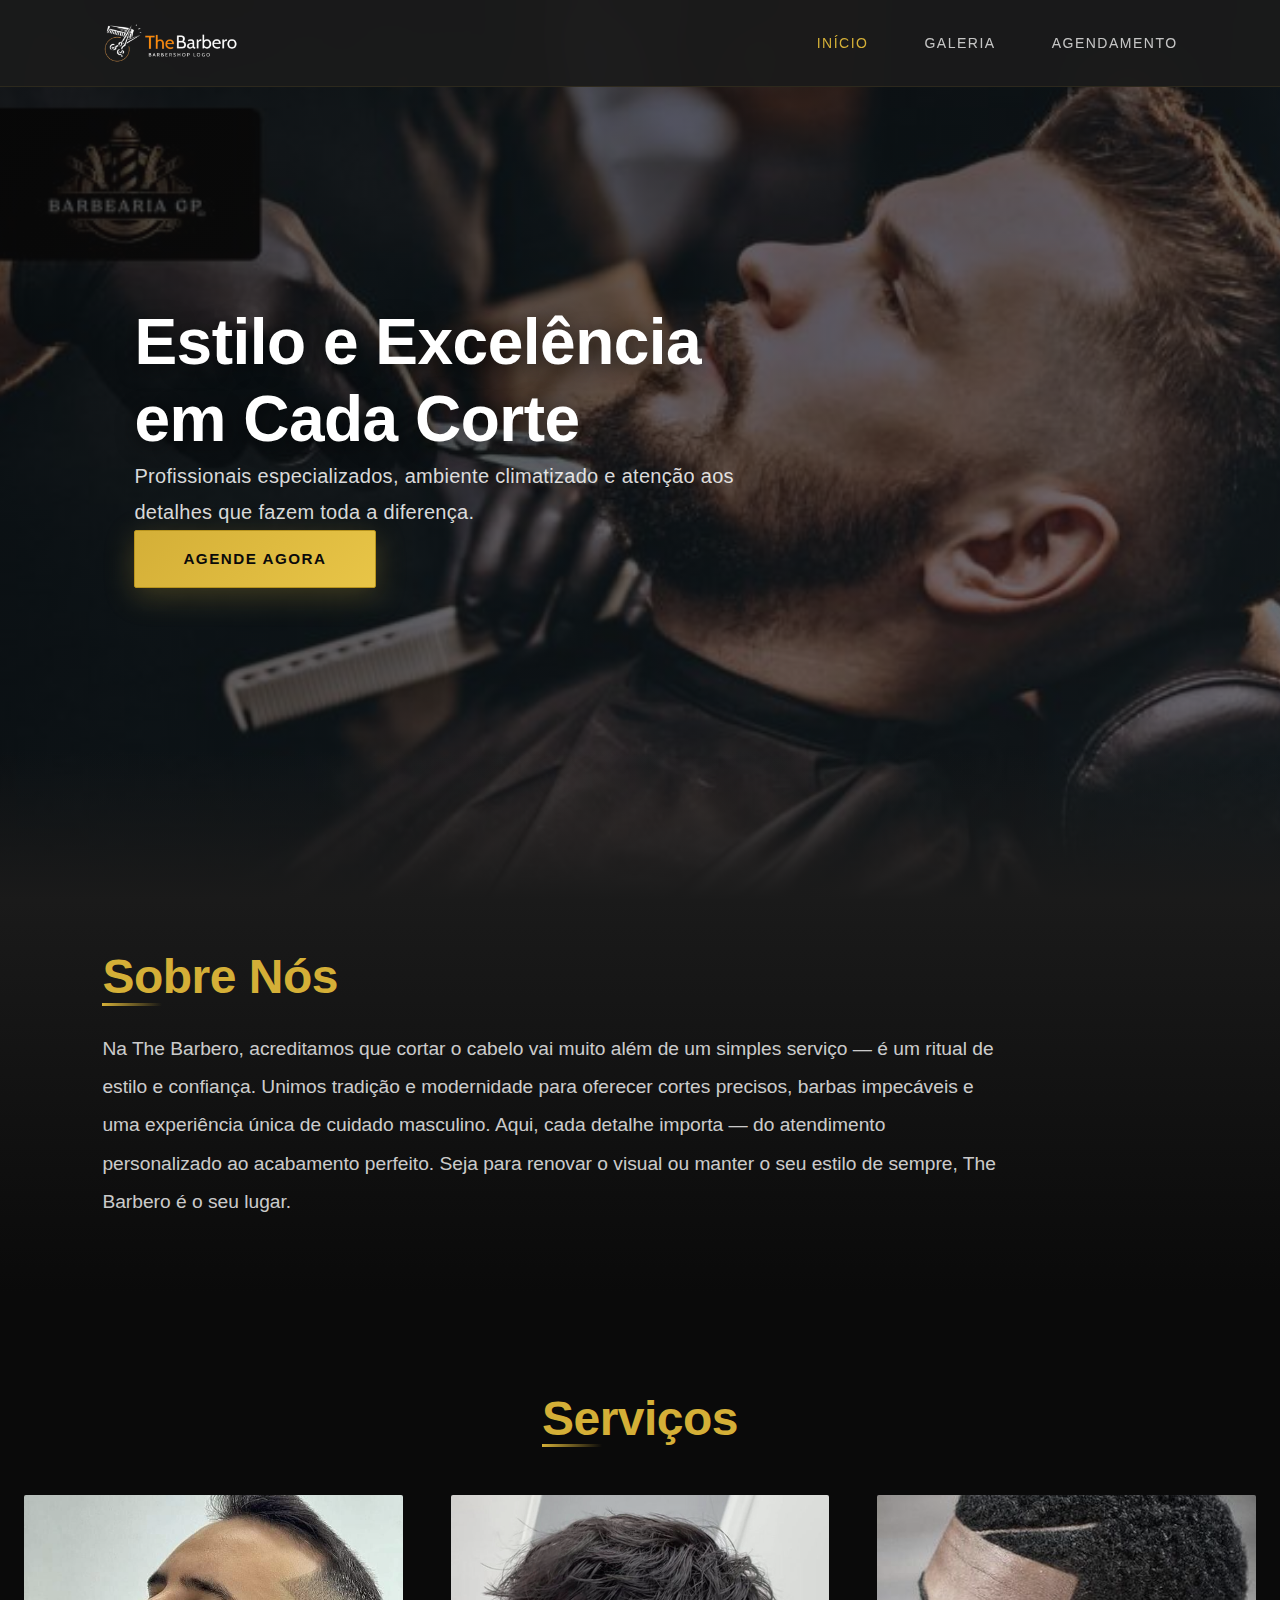
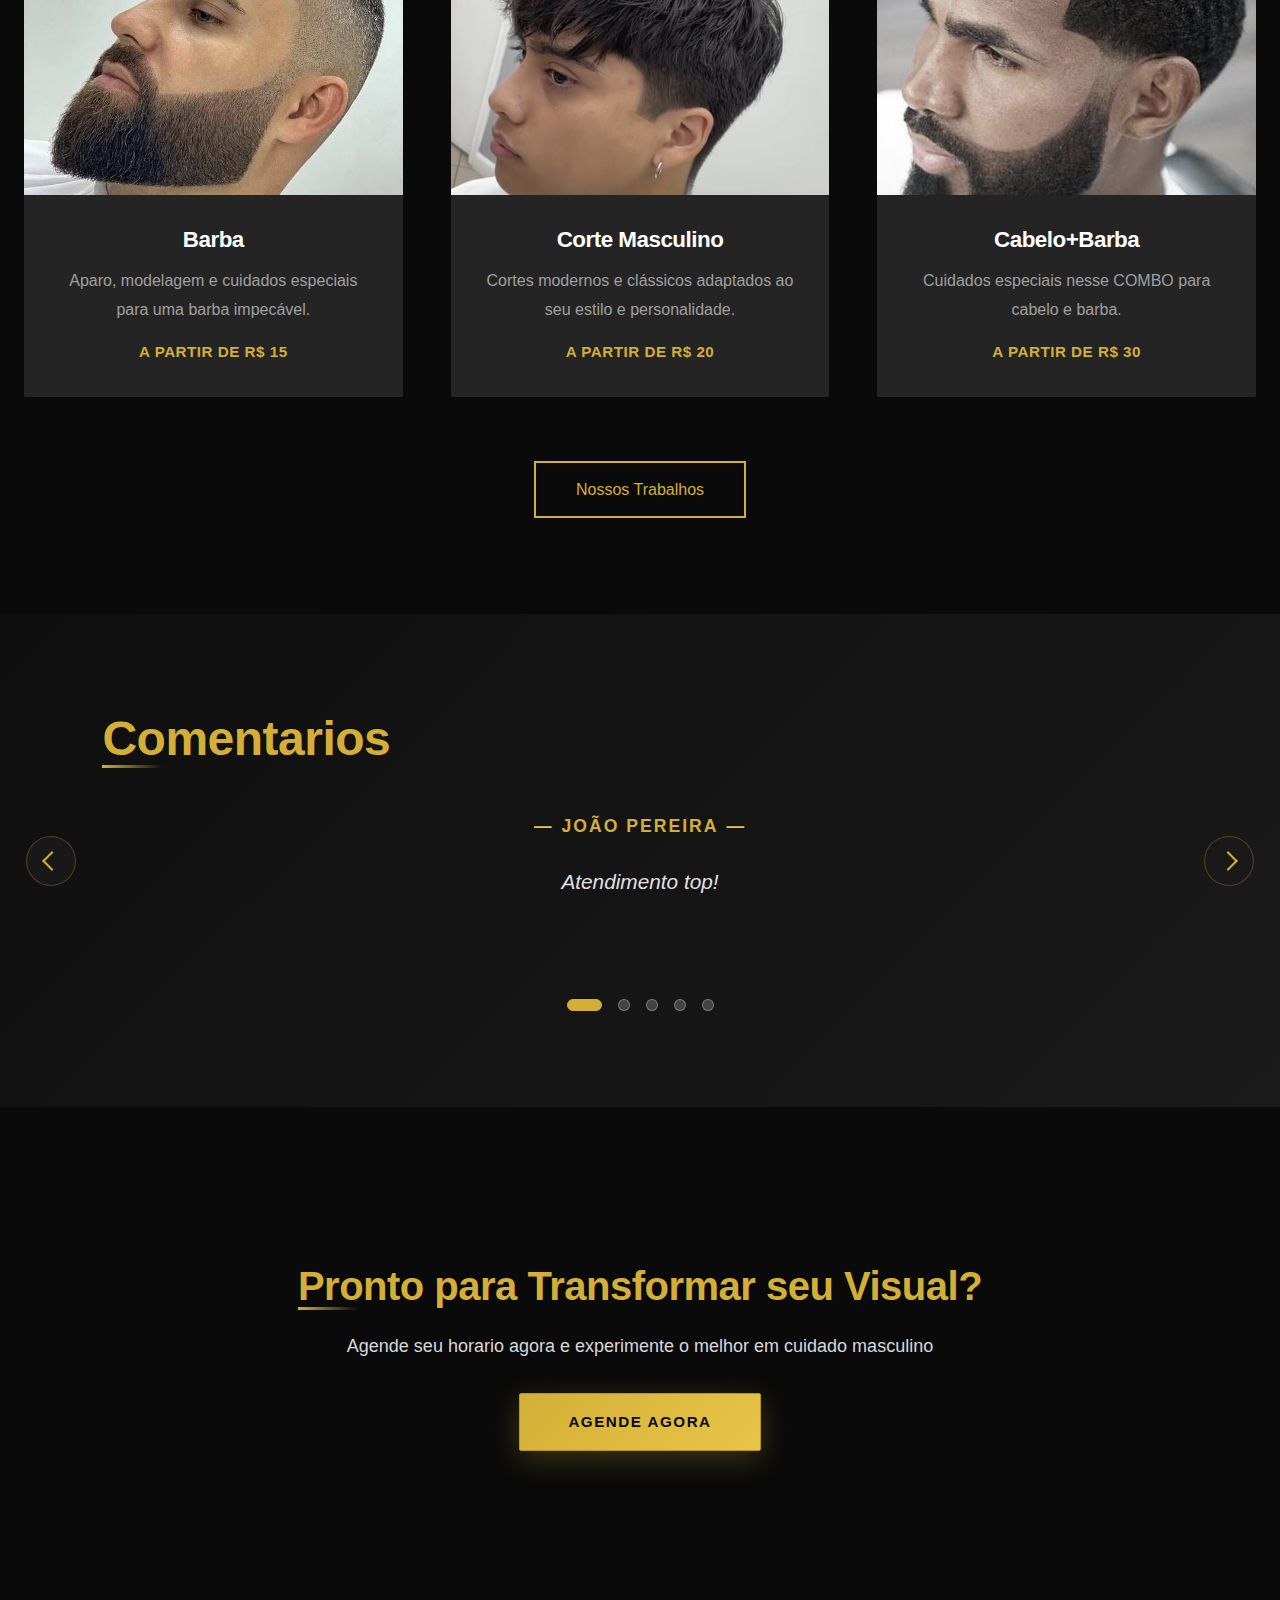
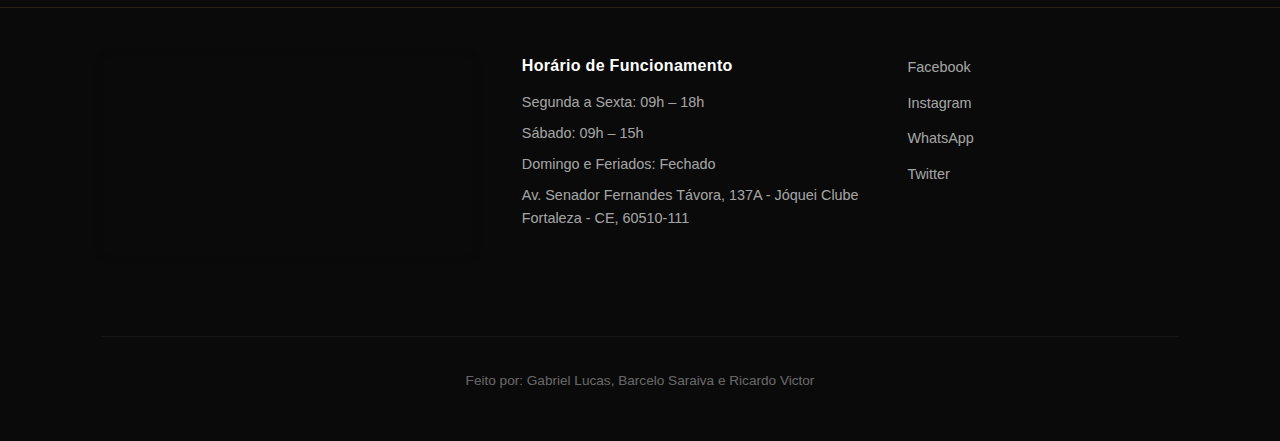
<file: index.html>
<!DOCTYPE html>
<html lang="pt-BR">
<head>
	<meta charset="utf-8">
	<meta http-equiv="X-UA-Compatible" content="IE=edge">
	<meta name="viewport" content="width=device-width, initial-scale=1">
	<title>TheBarbero</title>
	<link rel="stylesheet" href="src/css/style.css">
    <link rel="icon" href="src/img/barber.png">
</head>
	
<body>

<!-- Cabeçalho -->
	<header>
		<div class="logo">
            <a href="#">
                <img src="src/img/logo.png" alt="Logo do site">
            </a>
        </div>
        <nav class="navbar">
            <div class="dropdown">
                <button class="botao-dropdown">Início</button>
                    <div class="conteudo-dropdown">
                        <a href="#inicio">Início</a>
                        <a href="#sobre">Sobre Nós</a>
                        <a href="#servicos">Serviços</a>
                        <a href="#galeria-previa">Nossos Trabalhos</a>
                    </div>
            </div>
            <a href="src/pages/galeria.html">Galeria</a>
            <a href="src/pages/agendamento.html">Agendamento</a>
        </nav>
	</header>

<!-- Botão back to top -->
    <img src="src/img/botao.png" alt="botao btt" class="btt" />


<!-- Hero Section -->
	<section class=hero id="inicio">
		<div class="hero-content">
	        <h1>Estilo e Excelência<br>em Cada Corte</h1>
	        <p>Profissionais especializados, ambiente climatizado e atenção aos detalhes que fazem toda a diferença.</p>
	        <a href="src/pages/agendamento.html" class="botao">Agende Agora</a>
	    </div>
	</section>


<!-- Section-Sobre -->
	<section id="sobre">

        <h2>Sobre Nós</h2>

        <p>Na The Barbero, acreditamos que cortar o cabelo vai muito além de um simples serviço — é um ritual de estilo e confiança. Unimos tradição e modernidade para oferecer cortes precisos, barbas impecáveis e uma experiência única de cuidado masculino. Aqui, cada detalhe importa — do atendimento personalizado ao acabamento perfeito. Seja para renovar o visual ou manter o seu estilo de sempre, The Barbero é o seu lugar.</p>

    </section>

<!-- Section-Serviços -->
    <section id="servicos">
        <h2>Serviços</h2>
        
        <div class="grid-servicos">

            <div class="cartao-servico">
                <img src="src/img/barba.jpg" alt="Barba">
                <h3>Barba</h3>
                <p>Aparo, modelagem e cuidados especiais para uma barba impecável.</p>
                <span class="preco-servico">A partir de R$ 15</span>
            </div>

            <div class="cartao-servico">
                <img src="src/img/corte.jpg" alt="Corte Masculino">
                <h3>Corte Masculino</h3>
                <p>Cortes modernos e clássicos adaptados ao seu estilo e personalidade.</p>
                <span class="preco-servico">A partir de R$ 20</span>
            </div>

            <div class="cartao-servico">
                <img src="src/img/barbacabelo.jpg" alt="Cuidados com cabelo e barba">
                <h3>Cabelo+Barba</h3>
                <p>Cuidados especiais nesse COMBO para cabelo e barba.</p>
                <span class="preco-servico">A partir de R$ 30</span>
            </div>

        </div>

        <div class="botao-centralizado">
            <a href="src/pages/galeria.html" class="botao-secundario">Nossos Trabalhos</a>
        </div>

    </section>

<!-- Section-Depoimentos -->
    <section class="depoimentos">

        <h2>Comentarios</h2>

        <button class="seta esquerda" id="setaEsquerda"></button>
        <button class="seta direita" id="setaDireita"></button>

        <div class="comentario">
            <h3>João Pereira</h3>
            <p>Atendimento top!</p>
        </div>
        
        <div class="comentario">
            <h3>Lucas Andrade</h3>
            <p>Corte impecável, ambiente super agradável</p>
        </div>

        <div class="comentario">
            <h3>Rafael Souza</h3>
            <p>Serviço de qualidade e preço justo</p>
        </div>

        <div class="comentario">
            <h3>Bruno Martins</h3>
            <p>Barba e cabelo no capricho, do jeito que eu gosto</p>
        </div>

        <div class="comentario">
            <h3>Felipe Rocha</h3>
            <p>Excelente experiência, volto com certeza</p>
        </div>

        <div class="pontinhos" id="pontinhos"></div>
    </section>


<!-- Section-Chamado para Ação -->
	<section class="cta">
            <h2>Pronto para Transformar seu Visual?</h2>
            <p>Agende seu horario agora e experimente o melhor em cuidado masculino</p>
            <a href="src/pages/agendamento.html" class="botao">Agende Agora</a>
    </section>

<!-- Rodapé -->
    <footer>
        <iframe src="https://www.google.com/maps/embed?pb=!1m18!1m12!1m3!1d3981.2006030090906!2d-38.577043125881474!3d-3.76647764336523!2m3!1f0!2f0!3f0!3m2!1i1024!2i768!4f13.1!3m3!1m2!1s0x7c74c01797285bb%3A0xa8888be05f940563!2sCentro%20Universit%C3%A1rio%20Est%C3%A1cio%20-%20Campus%20Parangaba!5e0!3m2!1spt-BR!2sbr!4v1762189842375!5m2!1spt-BR!2sbr" alt="Localização Google Fotos"
        loading="lazy"></iframe>

		<div class="informacoes">
			<h3>Horário de Funcionamento</h3>
			<p>Segunda a Sexta: 09h – 18h</p>
			<p>Sábado: 09h – 15h</p>
			<p>Domingo e Feriados: Fechado</p>
            <p>Av. Senador Fernandes Távora, 137A - Jóquei Clube<br>Fortaleza - CE, 60510-111</p>
		 </div>

    	<div class="redes-sociais">
            <a href="https://www.facebook.com" target="_blank" rel="noopener">Facebook</a>
            <a href="https://www.instagram.com" target="_blank" rel="noopener">Instagram</a>
            <a href="https://www.whatsapp.com" target="_blank" rel="noopener">WhatsApp</a>
         	<a href="https://www.twitter.com" target="_blank" rel="noopener">Twitter</a>
        </div>

        <div class="assinatura">
        	<p>Feito por: Gabriel Lucas, Barcelo Saraiva e Ricardo Victor</p>
        </div>
    </footer>

    <script src="src/js/botao.js"></script>
    <script src="src/js/depoimento.js"></script>

</body>
</html>
</file>
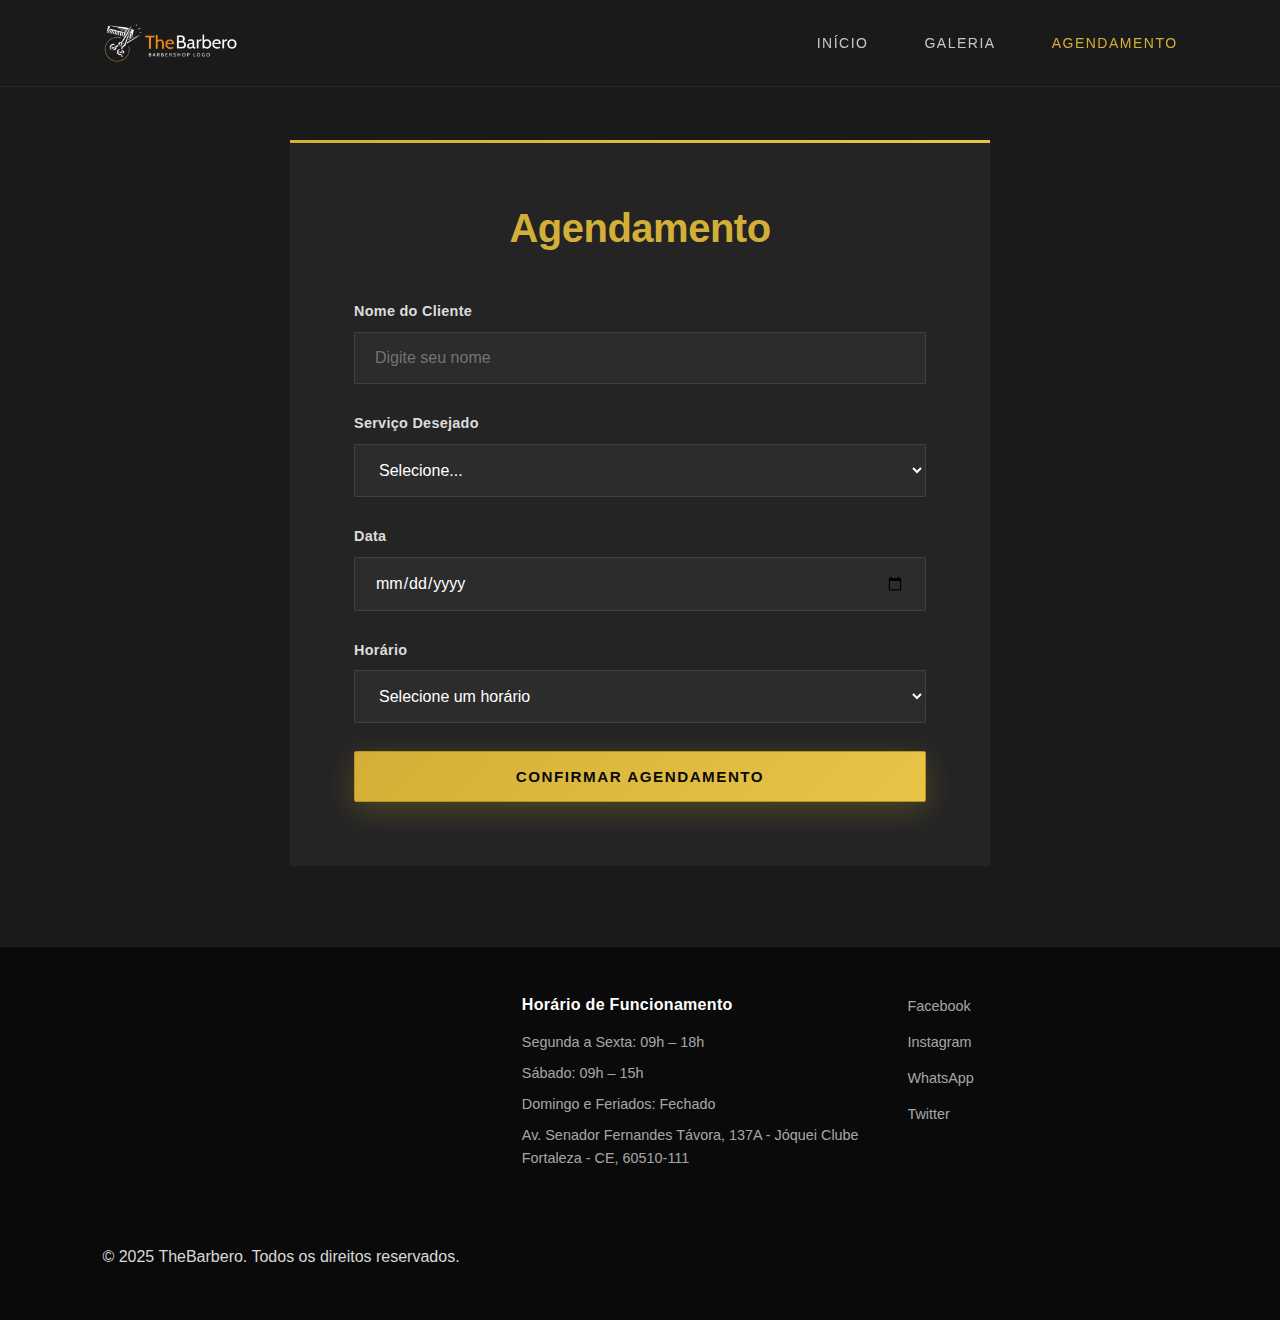
<file: src/pages/agendamento.html>
<!DOCTYPE html>
<html lang="pt-BR">
<head>
    <meta charset="utf-8">
    <meta http-equiv="X-UA-Compatible" content="IE=edge">
    <meta name="viewport" content="width=device-width, initial-scale=1">
    <title>TheBarbero</title>
    <link rel="stylesheet" href="../css/style.css">
    <link rel="icon" href="../img/barber.png">
</head>

<body>

<!-- Cabeçalho -->
    <header>
        <div class="logo">
            <a href="../../index.html">
                <img src="../img/logo.png" alt="Logo do site">
            </a>
        </div>
        <nav class="navbar">
            <a href="../../index.html">Início</a>
            <a href="../pages/galeria.html">Galeria</a>
            <a href="../pages/agendamento.html" class="ativo">Agendamento</a>
        </nav>
    </header>

    <div class="container">
        <h2>Agendamento</h2>

        <form id="formAgendamento">
            <label for="nome">Nome do Cliente</label>
            <input type="text" id="nome" name="nome" placeholder="Digite seu nome" required>

            <label for="servico">Serviço Desejado</label>
            <select id="servico" name="servico" required>
                <option value="">Selecione...</option>
                <option value="Corte de Cabelo">Corte de Cabelo</option>
                <option value="Barba">Barba</option>
                <option value="Corte + Barba">Corte + Barba</option>
                <option value="Sobrancelha">Sobrancelha</option>
            </select>

            <label for="data">Data</label>
            <input type="date" id="data" required>

            <label for="hora">Horário</label>
            <select id="hora" required>
                <option value="">Selecione um horário</option>
            </select>

            <div class="msg-erro" id="msgErro"></div>
            <div class="msg-sucesso" id="msgSucesso"></div>

            <button type="submit" class="botao">Confirmar Agendamento</button>
        </form>
    </div>

<!-- Rodapé -->
    <footer>
        <iframe src="https://www.google.com/maps/embed?pb=!1m18!1m12!1m3!1d3981.2006030090906!2d-38.577043125881474!3d-3.76647764336523!2m3!1f0!2f0!3f0!3m2!1i1024!2i768!4f13.1!3m3!1m2!1s0x7c74c01797285bb%3A0xa8888be05f940563!2sCentro%20Universit%C3%A1rio%20Est%C3%A1cio%20-%20Campus%20Parangaba!5e0!3m2!1spt-BR!2sbr!4v1762189842375!5m2!1spt-BR!2sbr" alt="Localização Google Fotos"
        loading="lazy"></iframe>

        <div class="informacoes">
            <h3>Horário de Funcionamento</h3>
            <p>Segunda a Sexta: 09h – 18h</p>
            <p>Sábado: 09h – 15h</p>
            <p>Domingo e Feriados: Fechado</p>
            <p>Av. Senador Fernandes Távora, 137A - Jóquei Clube<br>Fortaleza - CE, 60510-111</p>
         </div>

        <div class="redes-sociais">
            <a href="https://www.facebook.com" target="_blank" rel="noopener">Facebook</a>
            <a href="https://www.instagram.com" target="_blank" rel="noopener">Instagram</a>
            <a href="https://www.whatsapp.com" target="_blank" rel="noopener">WhatsApp</a>
            <a href="https://www.twitter.com" target="_blank" rel="noopener">Twitter</a>
        </div>

        <div>
            <p>&copy; 2025 TheBarbero. Todos os direitos reservados.</p>
        </div>
    </footer>

    <script src=../js/agendamento.js></script>
</body>
</html>
</file>
<file: src/css/style.css>
* {
    margin: 0;
    padding: 0;
    box-sizing: border-box;
}

html {
    scroll-behavior: smooth;
}

body {
    font-family: -apple-system, BlinkMacSystemFont, 'Segoe UI', Roboto, sans-serif;
    background: #1a1a1a;
    color: #fff;
    line-height: 1.6;
    overflow-x: hidden;
}

img {
    max-width: 100%;
    height: auto;
    display: block;
}

a {
    text-decoration: none;
    color: inherit;
}

button {
    cursor: pointer;
    border: none;
    background: none;
    font-family: inherit;
}

h1, h2, h3, h4, h5, h6 {
    font-weight: 700;
    line-height: 1.2;
    letter-spacing: -0.5px;
}

h1 { font-size: clamp(2.5rem, 5vw, 4rem); }
h2 { font-size: clamp(2rem, 4vw, 3rem); }
h3 { font-size: clamp(1.25rem, 2vw, 1.5rem); font-weight: 600; }

p {
    font-size: 1rem;
    line-height: 1.8;
    color: rgba(255, 255, 255, 0.85);
}

:root {
    --preto: #0a0a0a;
    --cinza-escuro: #1a1a1a;
    --cinza-medio: #242424;
    --dourado: #d4af37;
    --dourado-claro: #e8c547;
    --dourado-escuro: #b8941e;
    --branco: #fff;
    --cinza-texto: #a0a0a0;
    --transition: cubic-bezier(0.4, 0, 0.2, 1);
}

/* header fixo */
header {
    position: fixed;
    top: 0;
    left: 0;
    right: 0;
    background: rgba(26, 26, 26, 0.95);
    backdrop-filter: blur(20px);
    padding: 1.2rem 8%;
    display: flex;
    justify-content: space-between;
    align-items: center;
    z-index: 1000;
    border-bottom: 1px solid rgba(255, 255, 255, 0.03);
    transition: all 0.3s var(--transition);
}

header:hover {
    border-bottom-color: rgba(212, 175, 55, 0.1);
}

.logo img {
    height: 48px;
    transition: transform 0.4s;
}

footer {
    background: var(--preto);
    padding: 3rem 8%;
    border-top: 1px solid rgba(212, 175, 55, 0.15);
    display: grid;
    grid-template-columns: 1.1fr 1fr 0.8fr;
    gap: 3rem;
}

footer .informacoes h3 {
    color: var(--branco);
    font-size: 1rem;
    font-weight: 600;
    margin-bottom: 1rem;
    letter-spacing: 0.3px;
}

footer .informacoes p {
    color: rgba(255, 255, 255, 0.65);
    font-size: 0.9rem;
    margin-bottom: 0.5rem;
    line-height: 1.6;
    font-weight: 300;
}

footer .redes-sociais {
    display: flex;
    flex-direction: column;
    gap: 0.8rem;
}

footer .redes-sociais h3 {
    color: var(--branco);
    font-size: 1rem;
    font-weight: 600;
    margin-bottom: 1rem;
}

footer .redes-sociais a {
    color: rgba(255, 255, 255, 0.65);
    font-size: 0.9rem;
    transition: all 0.3s;
    width: fit-content;
}

footer .redes-sociais a:hover {
    color: var(--dourado);
    transform: translateX(5px);
}

footer .assinatura{
    grid-column: 1 / -1;
    text-align: center;
    padding-top: 2rem;
    margin-top: 2rem;
    border-top: 1px solid rgba(255, 255, 255, 0.05);
}

footer .assinatura p {
    color: rgba(255, 255, 255, 0.4);
    font-size: 0.85rem;
    margin: 0;
}

footer iframe {
  width: 100%;
  max-width: 600px;
  height: 200px;
  border: none;
  border-radius: 10px;
  box-shadow: 0 0 10px rgba(0,0,0,0.2);
}

.navbar {
    display: flex;
    gap: 3.5rem;
    align-items: center;
}

.navbar a {
    color: rgba(255, 255, 255, 0.75);
    font-size: 0.875rem;
    font-weight: 500;
    letter-spacing: 1.5px;
    text-transform: uppercase;
    transition: color 0.3s;
    position: relative;
}

.navbar a.ativo {
    color: var(--dourado);
}

.navbar a::after {
    content: '';
    position: absolute;
    bottom: -8px;
    left: 50%;
    transform: translateX(-50%) scaleX(0);
    width: 20px;
    height: 1px;
    background: var(--dourado);
    transition: transform 0.3s;
}

.navbar a:hover {
    color: var(--branco);
}

.navbar a:hover::after {
    transform: translateX(-50%) scaleX(1);
}

.dropdown {
    position: relative;
}

.botao-dropdown {
    color: var(--dourado);
    font-size: 0.875rem;
    font-weight: 500;
    letter-spacing: 1.5px;
    text-transform: uppercase;
    transition: color 0.3s;
}

.conteudo-dropdown {
  position: absolute;
  top: 70%;
  left: -100%;
  background: var(--cinza-medio);
  min-width: 180px;
  margin-top: 10px;
  display: none;
}

.dropdown:hover .conteudo-dropdown {
    display: block;
}

.conteudo-dropdown a {
  display: block;
  padding: 15px 20px;
  color: var(--cinza-texto);
  border-bottom: 1px solid #333;
  transition: .3s;
}

.conteudo-dropdown a:hover {
  background: var(--dourado-claro);
  color: var(--preto);
}

/* seção call to action */
.cta {
    height: 500px;
    display: flex;
    flex-direction: column;
    justify-content: center;
    align-items: center;
    background-color: var(--preto);
    text-align: center;
    padding: 60px 20px;
}

.cta h2 {
    font-size: 40px;
    margin-bottom: 20px;
}

.cta p {
    font-size: 18px;
    margin-bottom: 30px;
}

/* botão back to top */
.btt {
  position: fixed;
  bottom: 30px;
  right: 30px;
  width: 80px;
  height: 80px;
  cursor: pointer;
  z-index: 1000;
  opacity: 0;
  transform: translateY(20px);
  pointer-events: none;
  transition: opacity 0.4s, transform 0.4s;
}

.btt.show {
  opacity: 1;
  transform: translateY(0);
  pointer-events: auto;
}

.btt:hover {
  transform: scale(1.1);
}

/* hero section */
.hero {
    min-height: 100vh;
    background: linear-gradient(135deg, rgba(10, 10, 10, 0.7), rgba(26, 26, 26, 0.6)), url('../img/banner.jpg');
    background-size: cover;
    background-position: center;
    background-attachment: fixed;
    display: flex;
    align-items: center;
    padding: 0 8%;
    position: relative;
}

.hero::after {
    content: '';
    position: absolute;
    bottom: 0;
    left: 0;
    right: 0;
    height: 150px;
    background: linear-gradient(to top, var(--cinza-escuro), transparent);
    pointer-events: none;
}

.hero-content {
    max-width: 650px;
    margin-left: 2rem;
    animation: fadeInUp 1.2s var(--transition);
    position: relative;
    z-index: 2;
}

.hero-content h1 {
    font-size: 4rem;
    margin-bottom: 0;
    text-shadow: 0 4px 20px rgba(0, 0, 0, 0.6);
}

.hero-content p {
    font-size: 1.25rem;
    font-weight: 300;
    letter-spacing: 0.3px;
}

/* hero section reduzida */
.small-hero {
    min-height: 50vh;
    background: linear-gradient(135deg, rgba(10, 10, 10, 0.85), rgba(26, 26, 26, 0.75)), url('../img/banner.jpg');
    background-size: cover;
    background-position: center;
    background-attachment: fixed;
    display: flex;
    flex-direction: column;
    justify-content: center;
    align-items: center;
    text-align: center;
    padding: 8rem 2rem 4rem;
    position: relative;
    margin-top: 72px;
}

.small-hero::after {
    content: '';
    position: absolute;
    bottom: 0;
    left: 0;
    right: 0;
    height: 80px;
    background: linear-gradient(to top, var(--cinza-escuro), transparent);
}

.small-hero h1 {
    text-shadow: 0 4px 20px rgba(0, 0, 0, 0.6);
    animation: fadeInUp 0.8s ease;
}

.small-hero p {
    font-weight: 300;
    letter-spacing: 0.5px;
    animation: fadeInUp 1s ease;
}

/* botao dourado*/
.botao{
    display: inline-block;
    background: linear-gradient(135deg, var(--dourado), var(--dourado-claro));
    color: var(--preto);
    font-weight: 700;
    font-size: 0.95rem;
    letter-spacing: 1.5px;
    text-transform: uppercase;
    border-radius: 2px;
    border: 1px solid var(--dourado-escuro);
    box-shadow: 0 8px 30px rgba(212, 175, 55, 0.25);
    position: relative;
    overflow: hidden;
    padding: 1rem 3rem;
    transition: all 0.4s;
}

.botao::before{
    content: '';
    position: absolute;
    top: 0;
    left: -100%;
    width: 100%;
    height: 100%;
    background: linear-gradient(90deg, transparent, rgba(255,255,255,0.3), transparent);
    transition: left 0.6s;
}

.botao:hover::before{
    left: 100%;
}

.botao:hover{
    transform: translateY(-2px);
    box-shadow: 0 12px 40px rgba(212, 175, 55, 0.4);
}

.botao:active{
    transform: translateY(0);
}

/* botao secundario com bordas e interior de cor solida */
.botao-secundario {
    background: transparent;
    border: 2px solid var(--dourado);
    color: var(--dourado);
    padding: 0.875rem 2.5rem;
    transition: all 0.3s;
}

.botao-secundario:hover {
    background: var(--dourado);
    color: var(--preto);
}

/* botao centralizado */
.botao-centralizado {
    display: flex;
    justify-content: center;
    align-items: center;
    margin-top: 4rem;
    padding: 0 2rem;
    position: relative;
    width: 100%;
}

/* seção */
section {
    padding: 3rem 8%;
    max-width: 1500px;
    margin: 0 auto;
}

section h2 {
    color: var(--dourado);
    font-weight: 700;
    position: relative;
    display: inline-block;
}

section h2::after {
    content: '';
    position: absolute;
    bottom: 0;
    left: 0;
    width: 60px;
    height: 3px;
    background: linear-gradient(90deg, var(--dourado), transparent);
}

/* seção sobre */
#sobre {
    background: linear-gradient(180deg, var(--cinza-escuro), var(--preto));
}

#sobre p {
    font-size: 1.2rem;
    line-height: 2;
    color: rgba(255, 255, 255, 0.8);
    margin: 1.5rem 0;
    font-weight: 300;
    max-width: 900px;
}

/* seção serviços*/
#servicos {
    background: var(--preto);
    padding: 6rem 0;
    text-align: center;
}

.grid-servicos {
    display: grid;
    grid-template-columns: repeat(auto-fit, minmax(350px, 1fr));
    gap: 3rem;
    margin-top: 3rem;
    padding: 0 1.5rem;
}

.cartao-servico {
    background: var(--cinza-medio);
    overflow: hidden;
    transition: all 0.5s;
    position: relative;
    border-radius: 2px;
}

.cartao-servico::before {
    content: '';
    position: absolute;
    top: 0;
    left: 0;
    right: 0;
    height: 2px;
    background: linear-gradient(90deg, var(--dourado), transparent);
    transform: scaleX(0);
    transform-origin: left;
    transition: transform 0.5s;
}

.cartao-servico:hover::before {
    transform: scaleX(1);
}

.cartao-servico:hover {
    transform: translateY(-12px);
    background: #282828;
}

.cartao-servico img {
    width: 100%;
    height: 300px;
    object-fit: cover;
    transition: all 0.6s;
    filter: grayscale(20%);
}

.cartao-servico:hover img {
    filter: grayscale(0%);
    transform: scale(1.05);
}

.cartao-servico h3 {
    font-size: 1.4rem;
    padding: 2rem 2rem 0.8rem;
}

.cartao-servico p {
    font-size: 1rem;
    color: var(--cinza-texto);
    padding: 0 2rem 1rem;
    font-weight: 300;
}

.preco-servico {
    display: block;
    padding: 0 2rem 2rem;
    color: var(--dourado);
    font-weight: 600;
    font-size: 0.95rem;
    letter-spacing: 0.5px;
    text-transform: uppercase;
}

/* slideshow de depoimentos */
.depoimentos {
    padding: 6rem 8%;
    position: relative;
    overflow: hidden;
    background: linear-gradient(135deg, rgba(10, 10, 10, 0.7), rgba(26, 26, 26, 0.6));
}

.depoimentos::before {
    content: '';
    position: absolute;
    top: 2rem;
    left: 8%;
    font-size: 15rem;
    color: rgba(212, 175, 55, 0.05);
    font-family: Georgia, serif;
    line-height: 1;
    pointer-events: none;
}

.comentario {
    display: none;
    text-align: center;
    max-width: 800px;
    margin: 0 auto;
    padding: 3rem 2rem;
    animation: fadeSlide 0.6s;
    opacity: 0;
}

.comentario.ativo {
    display: block;
    opacity: 1;
}

.comentario h3 {
    color: var(--dourado);
    font-size: 1.1rem;
    font-weight: 600;
    letter-spacing: 2px;
    text-transform: uppercase;
    margin-bottom: 1.5rem;
    position: relative;
}

.comentario h3::before {
    content: '—';
    margin-right: 0.5rem;
    color: var(--dourado-claro);
}

.comentario h3::after {
    content: '—';
    margin-left: 0.5rem;
    color: var(--dourado-claro);
}

.comentario p {
    font-size: 1.3rem;
    line-height: 2;
    color: rgba(255, 255, 255, 0.9);
    font-weight: 300;
    font-style: italic;
}

.seta {
    position: absolute;
    top: 50%;
    transform: translateY(-50%);
    width: 50px;
    height: 50px;
    background: rgba(26, 26, 26, 0.8);
    border: 1px solid rgba(212, 175, 55, 0.3);
    border-radius: 50%;
    display: flex;
    align-items: center;
    justify-content: center;
    cursor: pointer;
    transition: all 0.3s;
    z-index: 10;
    backdrop-filter: blur(10px);
}

.seta:hover {
    background: var(--dourado);
    border-color: var(--dourado);
    transform: translateY(-50%) scale(1.1);
}

.seta:hover::before {
    border-color: var(--preto);
}

.seta.esquerda {
    left: 2%;
}

.seta.direita {
    right: 2%;
}

.seta::before {
    content: '';
    width: 12px;
    height: 12px;
    border-top: 2px solid var(--dourado);
    border-right: 2px solid var(--dourado);
    transition: border-color 0.3s;
}

.seta.esquerda::before {
    transform: rotate(-135deg);
    margin-left: 3px;
}

.seta.direita::before {
    transform: rotate(45deg);
    margin-right: 3px;
}

.pontinhos {
    display: flex;
    justify-content: center;
    gap: 1rem;
    margin-top: 3rem;
}

.ponto {
    width: 12px;
    height: 12px;
    border-radius: 50%;
    background: rgba(255, 255, 255, 0.2);
    border: 1px solid rgba(255, 255, 255, 0.3);
    cursor: pointer;
    transition: all 0.4s;
}

.ponto:hover {
    background: rgba(212, 175, 55, 0.5);
    transform: scale(1.2);
}

.ponto.ativo {
    background: var(--dourado);
    border-color: var(--dourado);
    width: 35px;
    border-radius: 6px;
}

@keyframes fadeSlide {
    from {
        opacity: 0;
        transform: translateY(20px);
    }
    to {
        opacity: 1;
        transform: translateY(0);
    }
}

/* página de galeria */
.filtros {
    text-align: center;
    padding: 3rem 2rem;
    background: var(--cinza-escuro);
}

/* botao filtro */
.botao-filtro {
    padding: 0.75rem 2rem;
    margin: 0.5rem;
    background: transparent;
    color: rgba(255, 255, 255, 0.7);
    border: 2px solid rgba(212, 175, 55, 0.3);
    border-radius: 2px;
    font-size: 0.9rem;
    font-weight: 600;
    letter-spacing: 1px;
    text-transform: uppercase;
    cursor: pointer;
    transition: all 0.3s;
}

.botao-filtro:hover {
    background: rgba(212, 175, 55, 0.1);
    border-color: var(--dourado);
    color: var(--dourado);
}

.botao-filtro.ativo {
    background: var(--dourado);
    color: var(--preto);
    border-color: var(--dourado);
}

/* galeria principal galeria.html */
.galeria {
    display: grid;
    grid-template-columns: repeat(auto-fit, minmax(300px, 1fr));
    gap: 1.5rem;
    padding: 3rem 8%;
    background: var(--preto);
}

.item {
    position: relative;
    overflow: hidden;
    aspect-ratio: 1;
    cursor: pointer;
    border-radius: 2px;
    transition: transform 0.3s;
}

.item.escondido {
    display: none;
}

.item img {
    width: 100%;
    height: 100%;
    object-fit: cover;
    transition: transform 0.5s;
}

.item:hover img {
    transform: scale(1.1);
    filter: brightness(1.1);
}


/* lightbox pra imagens */
.lightbox {
    display: none;
    position: fixed;
    top: 0;
    left: 0;
    width: 100%;
    height: 100%;
    background: rgba(0, 0, 0, 0.95);
    z-index: 9999;
}

.lightbox.aberto {
    display: block;
}

.lightbox .conteudo {
    position: absolute;
    top: 50%;
    left: 50%;
    transform: translate(-50%, -50%);
    text-align: center;
    max-width: 90%;
}

.lightbox img {
    max-width: 100%;
    max-height: 80vh;
    border-radius: 2px;
}

.lightbox h2 {
    color: #fff;
    margin-top: 1rem;
}

.lightbox #contador {
    color: #d4af37;
    margin-top: 0.5rem;
}

/* botao lightbox */
.botao-fechar {
    position: absolute;
    top: 20px;
    right: 20px;
    width: 40px;
    height: 40px;
    background: rgba(255, 255, 255, 0.2);
    border: none;
    border-radius: 50%;
    color: #fff;
    font-size: 24px;
    cursor: pointer;
}

.botao-fechar:hover {
    background: #d4af37;
    color: #000;
}

.botao-nav {
    position: absolute;
    top: 50%;
    transform: translateY(-50%);
    width: 50px;
    height: 50px;
    background: rgba(255, 255, 255, 0.2);
    border: none;
    border-radius: 50%;
    color: #fff;
    font-size: 20px;
    cursor: pointer;
}

.botao-nav:hover {
    background: #d4af37;
    color: #000;
}

.anterior {
    left: 20px;
}

.proximo {
    right: 20px;
}


/* Agendamento */
.container {
    max-width: 700px;
    margin: 140px auto 80px;
    padding: 4rem;
    background: var(--cinza-medio);
    position: relative;
}

.container::before {
    content: '';
    position: absolute;
    top: 0;
    left: 0;
    right: 0;
    height: 3px;
    background: linear-gradient(90deg, var(--dourado), var(--dourado-claro));
}

.container h2 {
    text-align: center;
    color: var(--dourado);
    margin-bottom: 3rem;
    font-size: clamp(1.75rem, 4vw, 2.5rem);
    font-weight: 700;
    letter-spacing: -0.5px;
}

/* Formulário */
form {
    display: flex;
    flex-direction: column;
    gap: 1.75rem;
}

label {
    color: rgba(255, 255, 255, 0.85);
    font-size: 0.9rem;
    font-weight: 600;
    margin-bottom: -1.2rem;
    letter-spacing: 0.3px;
}

input,
select {
    background: rgba(255, 255, 255, 0.04);
    border: 1px solid rgba(255, 255, 255, 0.1);
    border-radius: 2px;
    padding: 1rem 1.25rem;
    color: var(--branco);
    font-size: 1rem;
    transition: all 0.3s var(--transition);
    font-family: inherit;
}

input:focus,
select:focus {
    outline: none;
    border-color: var(--dourado);
    background: rgba(255, 255, 255, 0.06);
    box-shadow: 0 0 0 1px var(--dourado);
}

input:hover,
select:hover {
    border-color: rgba(212, 175, 55, 0.3);
}

input::placeholder {
    color: rgba(255, 255, 255, 0.35);
}

select option {
    background: var(--cinza-escuro);
    color: var(--branco);
    padding: 0.5rem;
}

select option:disabled {
    color: rgba(255, 255, 255, 0.25);
}

/* Mensagens */
.msg-erro,
.msg-sucesso {
    padding: 1rem 1.25rem;
    border-radius: 2px;
    font-size: 0.95rem;
    font-weight: 500;
    text-align: center;
    display: none;
    letter-spacing: 0.3px;
}

.msg-erro:not(:empty) {
    display: block;
    background: rgba(220, 38, 38, 0.12);
    border: 1px solid rgba(220, 38, 38, 0.25);
    color: #fca5a5;
    animation: slideDown 0.4s var(--transition);
}

.msg-sucesso:not(:empty) {
    display: block;
    background: rgba(34, 197, 94, 0.12);
    border: 1px solid rgba(34, 197, 94, 0.25);
    color: #86efac;
    animation: slideDown 0.4s var(--transition);
}

@keyframes slideDown {
    from {
        opacity: 0;
        transform: translateY(-10px);
    }
    to {
        opacity: 1;
        transform: translateY(0);
    }
}
</file>
